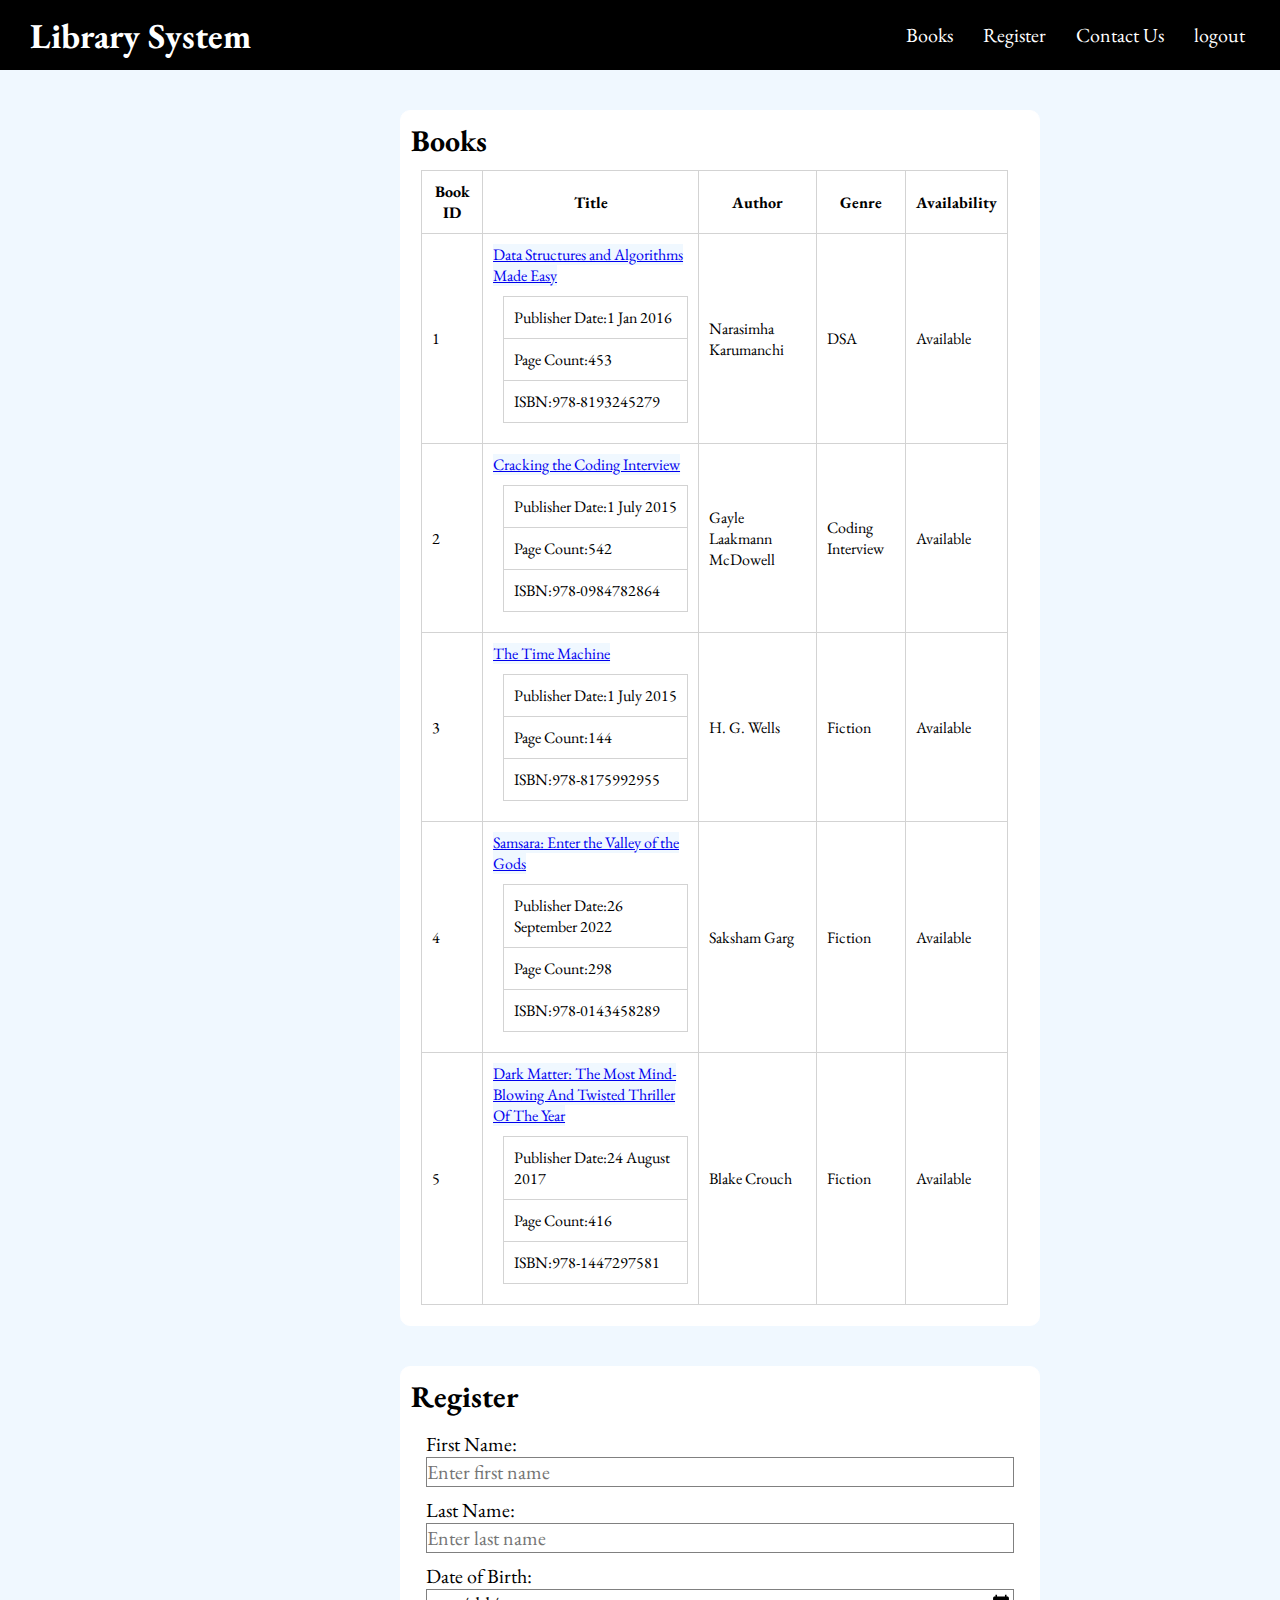
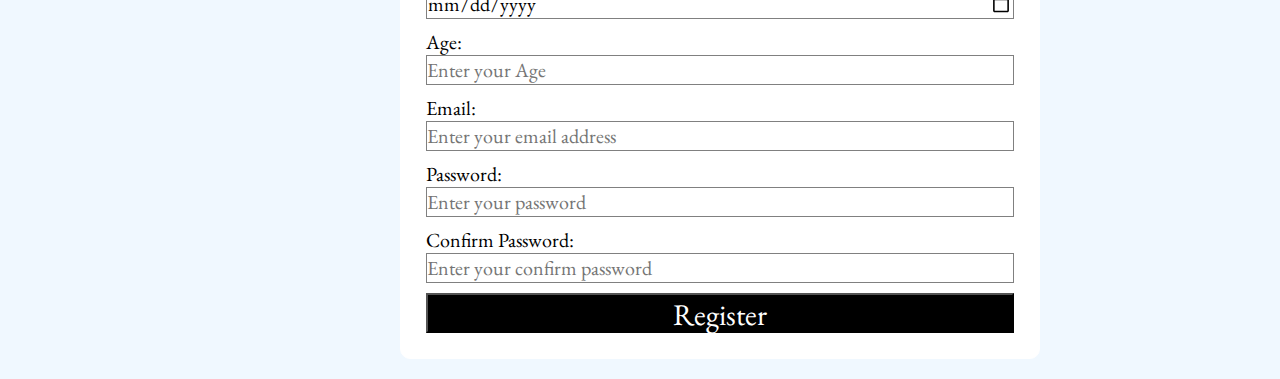
<file: index.html>
<!DOCTYPE html>
<html lang="en">
<head>
    <meta charset="UTF-8">
    <meta http-equiv="X-UA-Compatible" content="IE=edge">
    <meta name="viewport" content="width=device-width, initial-scale=1.0">
    <link rel="stylesheet" href="./style/style.css">
    <link rel="shortcut icon" href="https://img.icons8.com/?size=512&id=11176&format=png" type="image/x-icon">
    <link rel="preconnect" href="https://fonts.googleapis.com">
    <link rel="preconnect" href="https://fonts.gstatic.com" crossorigin>
    <link href="https://fonts.googleapis.com/css2?family=EB+Garamond&display=swap" rel="stylesheet">
    <title>Library System</title>
</head>
<body>
    <!-- Navbar-->
    <nav>
        <a href="#" class="logo">Library System</a>
        <ul>
            <li><a href="#">Books</a></li>
            <li><a href="#register">Register</a></li>
            <li><a href="contact.html">Contact Us</a></li>
            <li><a href="logout.html">logout</a></li>
        </ul>
    </nav>
    
    <main>
        <section class="adjust booklist" id="book">
            <h2 class="heading">Books</h2>
            <table class="maintable">
                <thead>
                    <tr>
                        <th>Book ID</th>
                        <th>Title</th>
                        <th>Author</th>
                        <th>Genre</th>
                        <th>Availability</th>
                    </tr>
                </thead>
                <tbody>
                    <tr>
                        <td>1</td>
                        <td>
                            <a href="https://www.amazon.in/Data-Structures-Algorithms-Made-Easy/dp/819324527X/ref=sr_1_1_sspa?crid=1NVFQ2HRG5OE5&keywords=narasimha+karumanchi&qid=1684583517&sprefix=narsimhma+karamunchi%2Caps%2C251&sr=8-1-spons&sp_csd=d2lkZ2V0TmFtZT1zcF9hdGY&psc=1&smid=A15DBATYR506U3" >Data Structures and Algorithms Made Easy</a>
                            <br>
                            <table class="innertable">
                                <tr>
                                    <td>Publisher Date:1 Jan 2016</td>
                                </tr>
                                <tr>
                                    <td>Page Count:453</td>
                                </tr>
                                <tr>
                                    <td>ISBN:978-8193245279</td>
                                </tr>
                            </table>
                        </td>
                        <td>Narasimha Karumanchi</td>
                        <td>DSA</td>
                        <td>Available</td>
                    </tr>
                    <tr>
                        <td>2</td>
                        <td>
                            <a href="https://www.amazon.in/Cracking-the-Coding-Interview/dp/0984782869/ref=sr_1_1?keywords=cracking+the+coding+interview&qid=1684583836&sprefix=cracking+the%2Caps%2C438&sr=8-1">Cracking the Coding Interview</a> 
                            <table class="innertable">
                                <tr>
                                    <td>Publisher Date:1 July 2015</td>
                                </tr>
                                <tr>
                                    <td>Page Count:542</td>
                                </tr>
                                <tr>
                                    <td>ISBN:978-0984782864</td>
                                </tr>
                            </table>
                        </td>
                        <td>Gayle Laakmann McDowell</td>
                        <td>Coding Interview</td>
                        <td>Available</td>
                    </tr>
                    <tr>
                        <td>3</td>
                        <td>
                            <a href="https://www.amazon.in/Time-Machine-H-G-Wells/dp/8175992956/ref=sr_1_3_sspa?crid=315XOMOLDC45J&keywords=fiction+book&qid=1684584041&sprefix=fiction+book%2Caps%2C257&sr=8-3-spons&sp_csd=d2lkZ2V0TmFtZT1zcF9hdGY&psc=1">The Time Machine</a>
                            <br>
                            <table class="innertable">
                                <tr>
                                    <td>Publisher Date:1 July 2015</td>
                                </tr>
                                <tr>
                                    <td>Page Count:144</td>
                                </tr>
                                <tr>
                                    <td>ISBN:978-8175992955</td>
                                </tr>
                            </table>
                        </td>
                        <td>H. G. Wells</td>
                        <td>Fiction</td>
                        <td>Available</td>
                    </tr>
                    <tr>
                        <td>4</td>
                        <td>
                            <a href="https://www.amazon.in/Samsara-Valley-Indias-answer-Potter/dp/0143458280/ref=sr_1_11?keywords=fiction+book&qid=1684584180&sprefix=%2Caps%2C239&sr=8-11">Samsara: Enter the Valley of the Gods </a>
                            <br>
                            <table class="innertable">
                                <tr>
                                    <td>Publisher Date:26 September 2022</td>
                                </tr>
                                <tr>
                                    <td>Page Count:298</td>
                                </tr>
                                <tr>
                                    <td>ISBN:978-0143458289</td>
                                </tr>
                            </table>
                        </td>
                        <td>Saksham Garg</td>
                        <td>Fiction</td>
                        <td>Available</td>
                    </tr>
                    <tr>
                        <td>5</td>
                        <td>
                            <a href="https://www.amazon.in/Dark-Matter-Mind-Blowing-Twisted-Thriller/dp/144729758X/ref=sr_1_13?keywords=fiction+book&qid=1684584180&sprefix=%2Caps%2C239&sr=8-13">Dark Matter: The Most Mind-Blowing And Twisted Thriller Of The Year</a>
                            <br>
                            <table class="innertable">
                                <tr>
                                    <td>Publisher Date:24 August 2017</td>
                                </tr>
                                <tr>
                                    <td>Page Count:416</td>
                                </tr>
                                <tr>
                                    <td>ISBN:978-1447297581</td>
                                </tr>
                            </table>
                        </td>
                        <td>Blake Crouch</td>
                        <td>Fiction</td>
                        <td>Available</td>
                    </tr>
                </tbody>
            </table>
        </section>
        
        <section class="adjust register" id="register">
            <h2  class="heading">Register</h2>
            <form action="#" method="get" class="formdata">
                <label for="fname">First Name:</label><br>
                <input type="text" id="fname" name="firstname" placeholder="Enter first name" required><br>
                <label for="lname">Last Name:</label><br>
                <input type="text" name="lastname" id="lname" placeholder="Enter last name" required><br>
                <label for="dob">Date of Birth:</label><br>
                <input type="date" name="dob" id="dob" required><br>
                <label for="age">Age:</label><br>
                <input type="number" name="age" id="age" placeholder="Enter your Age" required min="5" max="100"><br>   
                <label for="email">Email:</label><br>
                <input type="email" name="email" id="email" placeholder="Enter your email address" required><br>
                <label for="password">Password:</label><br>
                <input type="password" name="password" placeholder="Enter your password" id="password" required><br>
                <label for="confirm_password">Confirm Password:</label><br>
                <input type="password" name="confirm_password" placeholder="Enter your confirm password" id="confirm_password" required><br>
                <button type="submit">Register</button>
            </form>
        </section>
    </main>
    <!--  -->
</body>
</html>
</file>
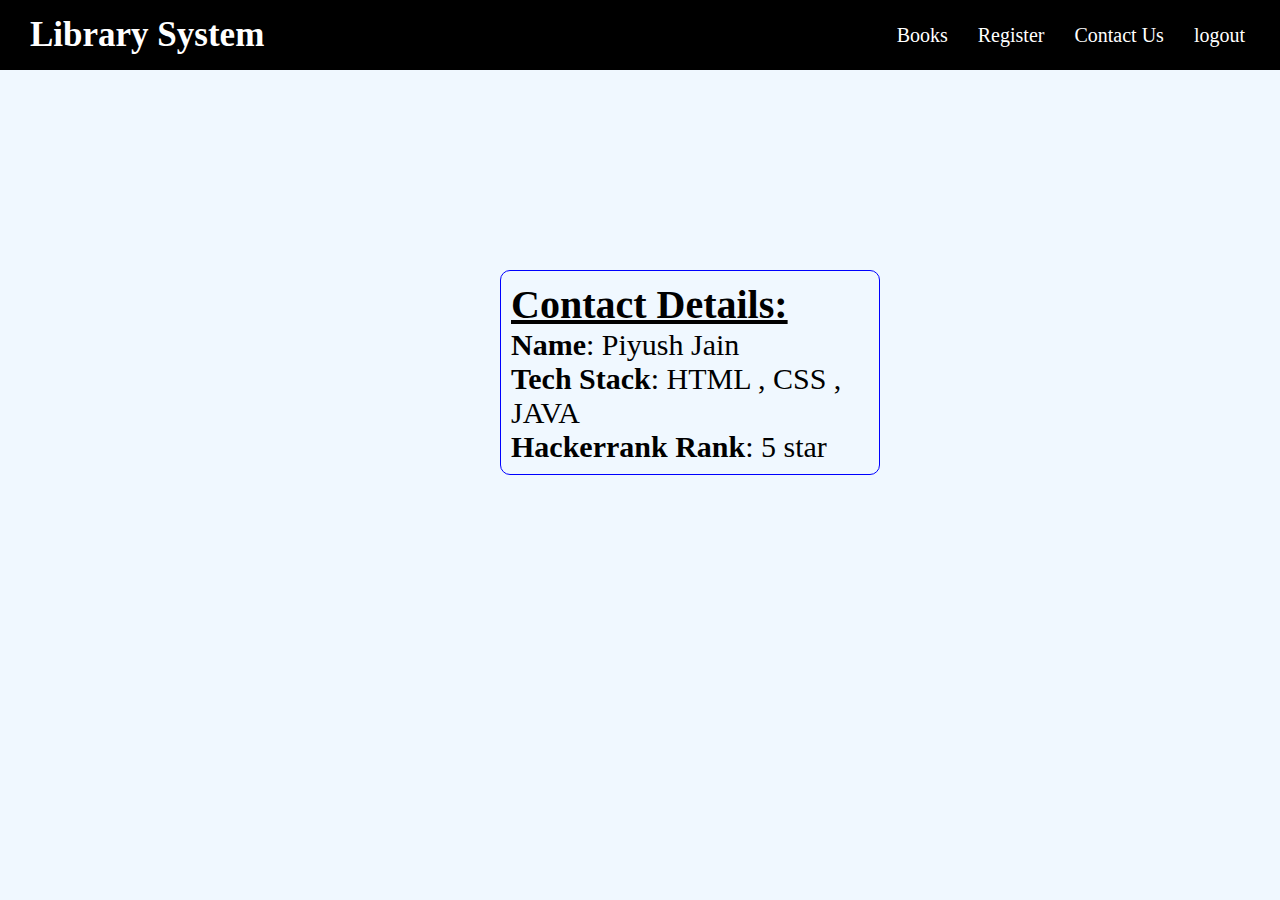
<file: contact.html>
<!DOCTYPE html>
        <html lang="en">
        <head>
            <meta charset="UTF-8">
            <meta http-equiv="X-UA-Compatible" content="IE=edge">
            <meta name="viewport" content="width=device-width, initial-scale=1.0">
            <title>log Out</title>
            <link rel="stylesheet" href="./style/style.css">
            <link rel="shortcut icon" href="https://img.icons8.com/?size=512&id=11176&format=png" type="image/x-icon">
            <style>
                .contactDetails{
                    border: 1px solid blue;
                    border-radius: 10px;
                    font-size: 30px;
                    margin:200px 400px 100px 500px;
                    padding: 10px;
                    position: absolute;
                }
                .contactDetails h3{
                    font-size: 40px;
                    text-decoration: underline;
                }
            </style>
        </head>
        <body>
            <nav>
                <a href="index.html" class="logo">Library System</a>
                <ul>
                    <li><a href="index.html">Books</a></li>
                    <li><a href="index.html">Register</a></li>
                    <li><a href="#">Contact Us</a></li>
                    <li><a href="logout.html">logout</a></li>
                </ul>
            </nav>
            <main>
                <section class="contactDetails">
                    <h3>Contact Details:</h3>
                    <div>
                        <p><b>Name</b>: Piyush Jain</p>
                        <p><b>Tech Stack</b>: HTML , CSS , JAVA</p>
                        <p><b>Hackerrank Rank</b>: 5 star</p>
                        
                        
                    </div>
                </section>
            </main>
            
        </body>
        </html>
</file>
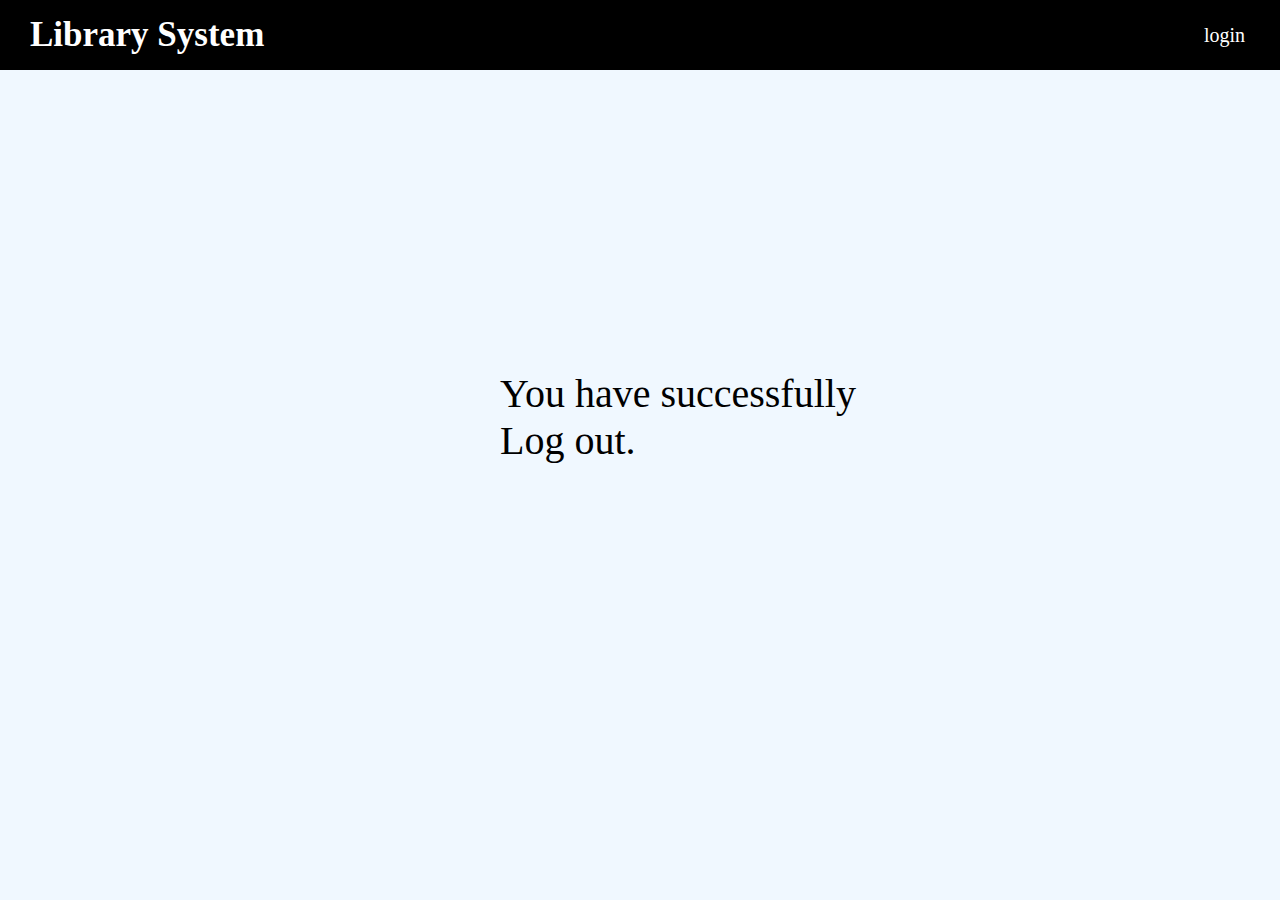
<file: logout.html>
<!DOCTYPE html>
<html lang="en">
<head>
    <meta charset="UTF-8">
    <meta http-equiv="X-UA-Compatible" content="IE=edge">
    <meta name="viewport" content="width=device-width, initial-scale=1.0">
    <title>log Out</title>
    <link rel="stylesheet" href="./style/style.css">
    <link rel="shortcut icon" href="https://img.icons8.com/?size=512&id=11176&format=png" type="image/x-icon">
    <style>
        .logout{
            font-size: 40px;
            margin:300px  400px 100px 500px;
        }
    </style>
</head>
<body>
    <nav>
        <a href="index.html" class="logo">Library System</a>
        <ul>
            <li><a href="#">login</a></li>
        </ul>
    </nav>
    <main>
        <section class="logout">
            <p>You have successfully Log out.</p>
        </section>
    </main>
    
</body>
</html>
</file>
<file: style/style.css>
*{
        padding: 0;
        margin: 0;
        box-sizing: border-box;
        background-color: aliceblue;
        font-family: 'EB Garamond', serif;
    }
    html {
        scroll-behavior: smooth;
    }
    nav{
        position: sticky;
        top: 0;
        left: 0;
        background-color: black;
        height: 70px;
        width: 100%;
        display: flex;
        justify-content: space-between;
        align-items: center;
        padding: 10px 20px;
    }
    .logo{
        color: white;
        text-decoration: none;
        font-size: 35px;
        padding: 0 10px;
        background-color: black;
        font-weight: bold;
    }
    nav ul{
        display: flex;
        justify-content: space-between;
        align-items: center;
    }
    nav ul li{
        list-style: none;
        padding: 0 15px;
        background-color: black;
    }
    nav ul  li a{
        color: white;
        font-size: 20px;
        text-decoration: none;
        background-color: black;
    }
    nav a:hover{
        color: lightblue;
    }
    /* For table */

    .booklist{
        margin: 30px;
        border: 1px solid white;
        border-radius: 10px;
        padding: 10px;
        width: 50vw;
    }
    .heading{
        font-size: 30px;
    }
    .booklist,.register,table,th,td,h2,form,label,input{
        background-color: white;
    }
    .maintable,.innertable{
        width: 95%;
    }
    table,th,td{
        border: 1px solid lightgrey;
        border-collapse: collapse;
        padding: 10px;
        margin:10px;
    }
    /* For form */
    .register{
        margin: 30px;
        border: 1px solid white;
        border-radius: 10px;
        width:50vw;
        padding: 10px;
    }
    .formdata{
        font-size: 20px;
        padding: 10px;
        margin: 5px;
    }
    input{
        width:100%;
        height: 30px;
        font-size: 20px;
        border: 0.5px solid grey;
        margin:0 0 10px 0;
    }
    button{
        width:100%;
        height: 40px;
        background-color: black;
        color: white;
        font-size:30px;
    }
    .adjust{
        margin: 40px 40px 20px 400px;
    }
</file>
